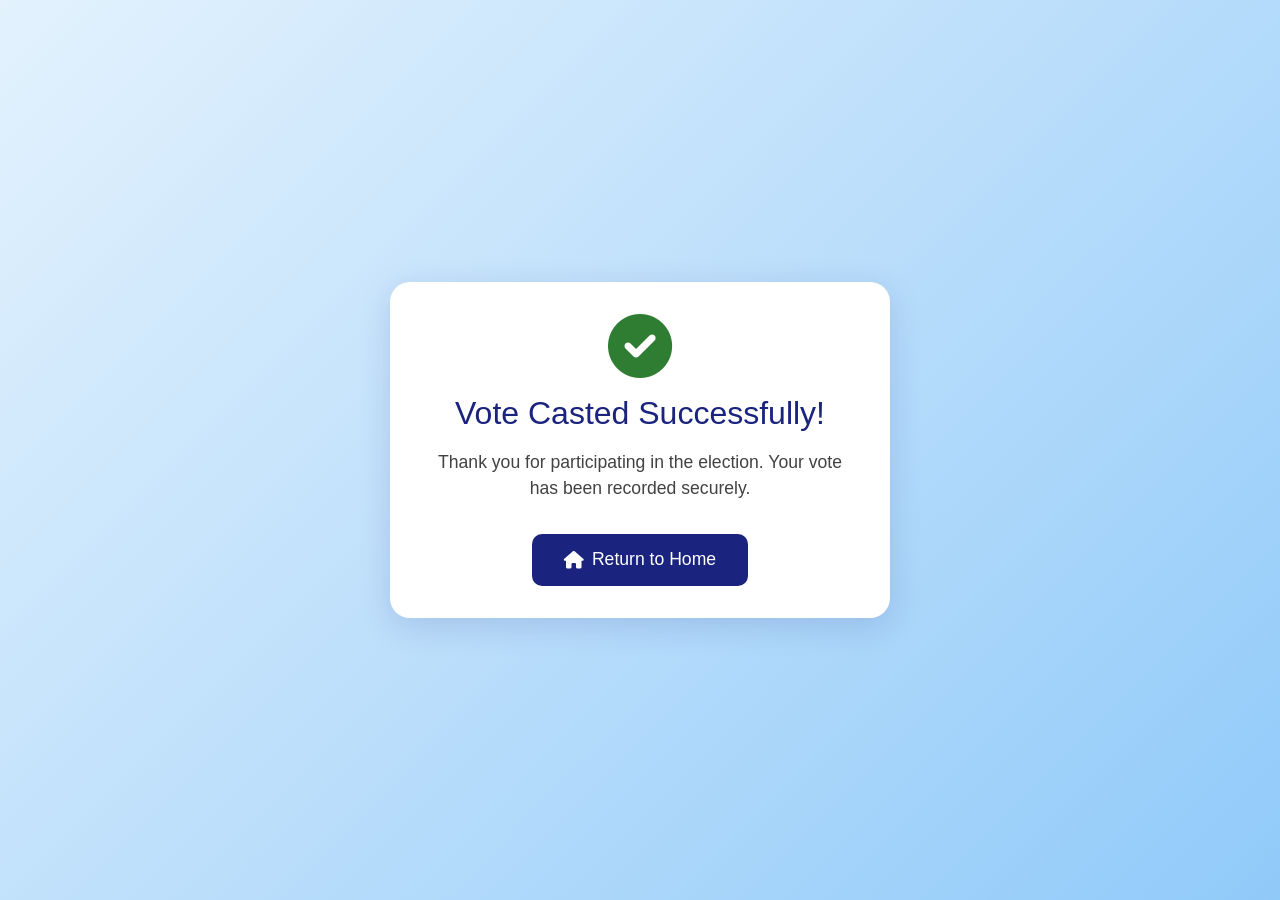
<file: templates/votecasted.html>
<!DOCTYPE html>
<html lang="en">
<head>
    <meta charset="UTF-8">
    <meta name="viewport" content="width=device-width, initial-scale=1.0">
    <title>Vote Casted - FRVS</title>
    <link href="https://cdn.jsdelivr.net/npm/bootstrap@5.3.0/dist/css/bootstrap.min.css" rel="stylesheet">
    <link rel="stylesheet" href="https://cdnjs.cloudflare.com/ajax/libs/font-awesome/6.0.0/css/all.min.css">
    <style>
        body {
            font-family: 'Segoe UI', Arial, sans-serif;
            margin: 0;
            padding: 0;
            min-height: 100vh;
            background: linear-gradient(135deg, #e3f2fd, #bbdefb, #90caf9);
            display: flex;
            align-items: center;
            justify-content: center;
        }

        .success-card {
            background: white;
            padding: 2rem;
            border-radius: 20px;
            text-align: center;
            box-shadow: 0 8px 32px rgba(26, 35, 126, 0.15);
            max-width: 500px;
            width: 90%;
        }

        .success-icon {
            color: #2e7d32;
            font-size: 4rem;
            margin-bottom: 1rem;
        }

        .success-title {
            color: #1a237e;
            font-size: 2rem;
            margin-bottom: 1rem;
        }

        .success-message {
            color: #424242;
            font-size: 1.1rem;
            margin-bottom: 2rem;
        }

        .home-button {
            background: #1a237e;
            color: white;
            padding: 0.8rem 2rem;
            border: none;
            border-radius: 10px;
            font-size: 1.1rem;
            text-decoration: none;
            display: inline-flex;
            align-items: center;
            gap: 0.5rem;
            transition: all 0.3s ease;
        }

        .home-button:hover {
            background: #283593;
            transform: translateY(-2px);
            box-shadow: 0 4px 12px rgba(26, 35, 126, 0.2);
            color: white;
        }
    </style>
</head>
<body>
    <div class="success-card">
        <i class="fas fa-check-circle success-icon"></i>
        <h1 class="success-title">Vote Casted Successfully!</h1>
        <p class="success-message">Thank you for participating in the election. Your vote has been recorded securely.</p>
        <button onclick="returnHome()" class="home-button">
            <i class="fas fa-home"></i>
            Return to Home
        </button>
    </div>

    <script>
    function returnHome() {
        // Only clear voting-specific session data
        sessionStorage.removeItem('vote_submitted');
        window.location.href = "{{ url_for('index') }}";
    }
    </script>
</body>
</html>
</file>
